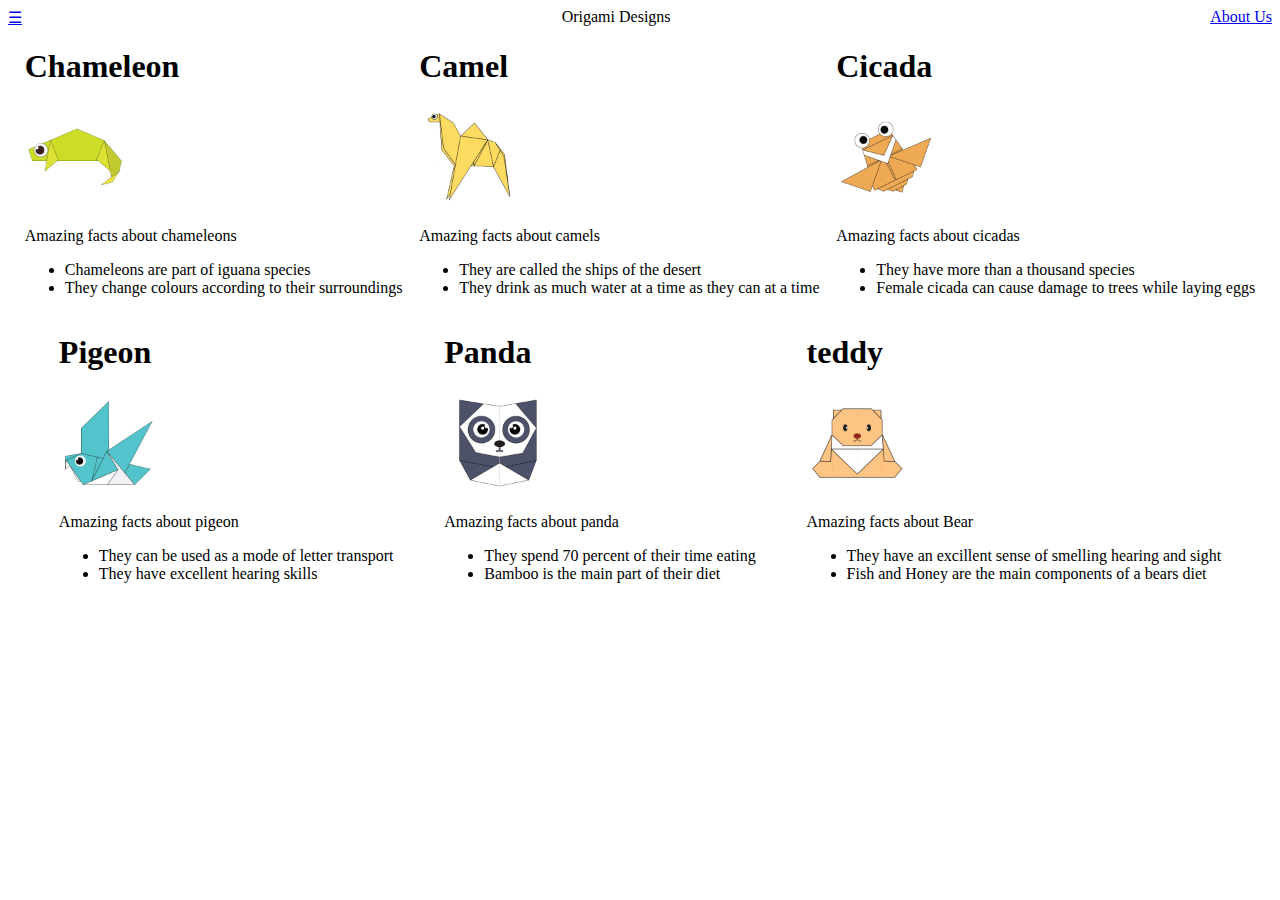
<file: index.html>
<!DOCTYPE HTML>
<html>

    <head>

        <link rel = "stylesheet"
        type = "text/css"
        href = "style.css" />

      <div class="header">
        <div class="menu">
            <div> <a href ="#">☰</a> </div>
            <div> Origami Designs </div>
            <div> <a href = "aboutus.html"> About Us </a> </div>
        </div>
      </div>

    </head>

    <body>
        <div class="grid">

            <div class="origami">
                <h1> Chameleon </h1>
                <a href = http://origami.me/chameleon/><img src = "images/chameleon.png" width=100 height=100/></a>
                <p> Amazing facts about chameleons </p>
                <ul>
                    <li> Chameleons are part of iguana species </li>
                    <li> They change colours according to their surroundings</li>
                </ul>
            </div>

            <div class="origami">
                <h1> Camel </h1>
                <a href = http://origami.me/camel/><img src = "images/camel.png" width=100 height=100/></a>
                <p> Amazing facts about camels </p>
                <ul>
                    <li> They are called the ships of the desert </li>
                    <li> They drink as much water at a time as they can at a time</li>
                </ul>
            </div>

            <div class="origami">
                <h1> Cicada </h1>
                <a href = http://origami.me/flying-cicada/><img src = "images/cicada.png" width=100 height=100/></a>
                <p> Amazing facts about cicadas </p>
                <ul>
                    <li> They have more than a thousand species </li>
                    <li> Female cicada can cause damage to trees while laying eggs</li>
                </ul>
            </div>

            <div class="origami">
                <h1> Pigeon </h1>
                <a href = http://origami.me/pigeon/><img src = "images/pigeon.png" width=100 height=100/></a>
                <p> Amazing facts about pigeon </p>
                <ul>
                    <li> They can be used as a mode of letter transport </li>
                    <li> They have excellent hearing skills</li>
                </ul>
            </div>

            <div class="origami">
            <h1> Panda </h1>
            <a href = http://origami.me/panda/><img src = "images/panda.png" width=100 height=100/></a>
            <p> Amazing facts about panda </p>
            <ul>
                <li> They spend 70 percent of their time eating </li>
                <li> Bamboo is the main part of their diet</li>
            </ul>
            </div>

            <div class="origami">
            <h1> teddy </h1>
            <a href = http://origami.me/teddy-bear/><img src = "images/teddy.png" width=100 height=100/></a>
            <p> Amazing facts about Bear </p>
            <ul>
                <li> They have an excillent sense of smelling hearing and sight </li>
                <li> Fish and Honey are the main components of a bears diet</li>
            </ul>
            </div>

    </div>

    </body>

</html>
</file>
<file: style.css>
.menu {
 display: flex;
 justify-content: space-between;   
}
.grid{
    display:flex;
    flex-wrap:wrap;
    justify-content: space-evenly;
}
</file>
